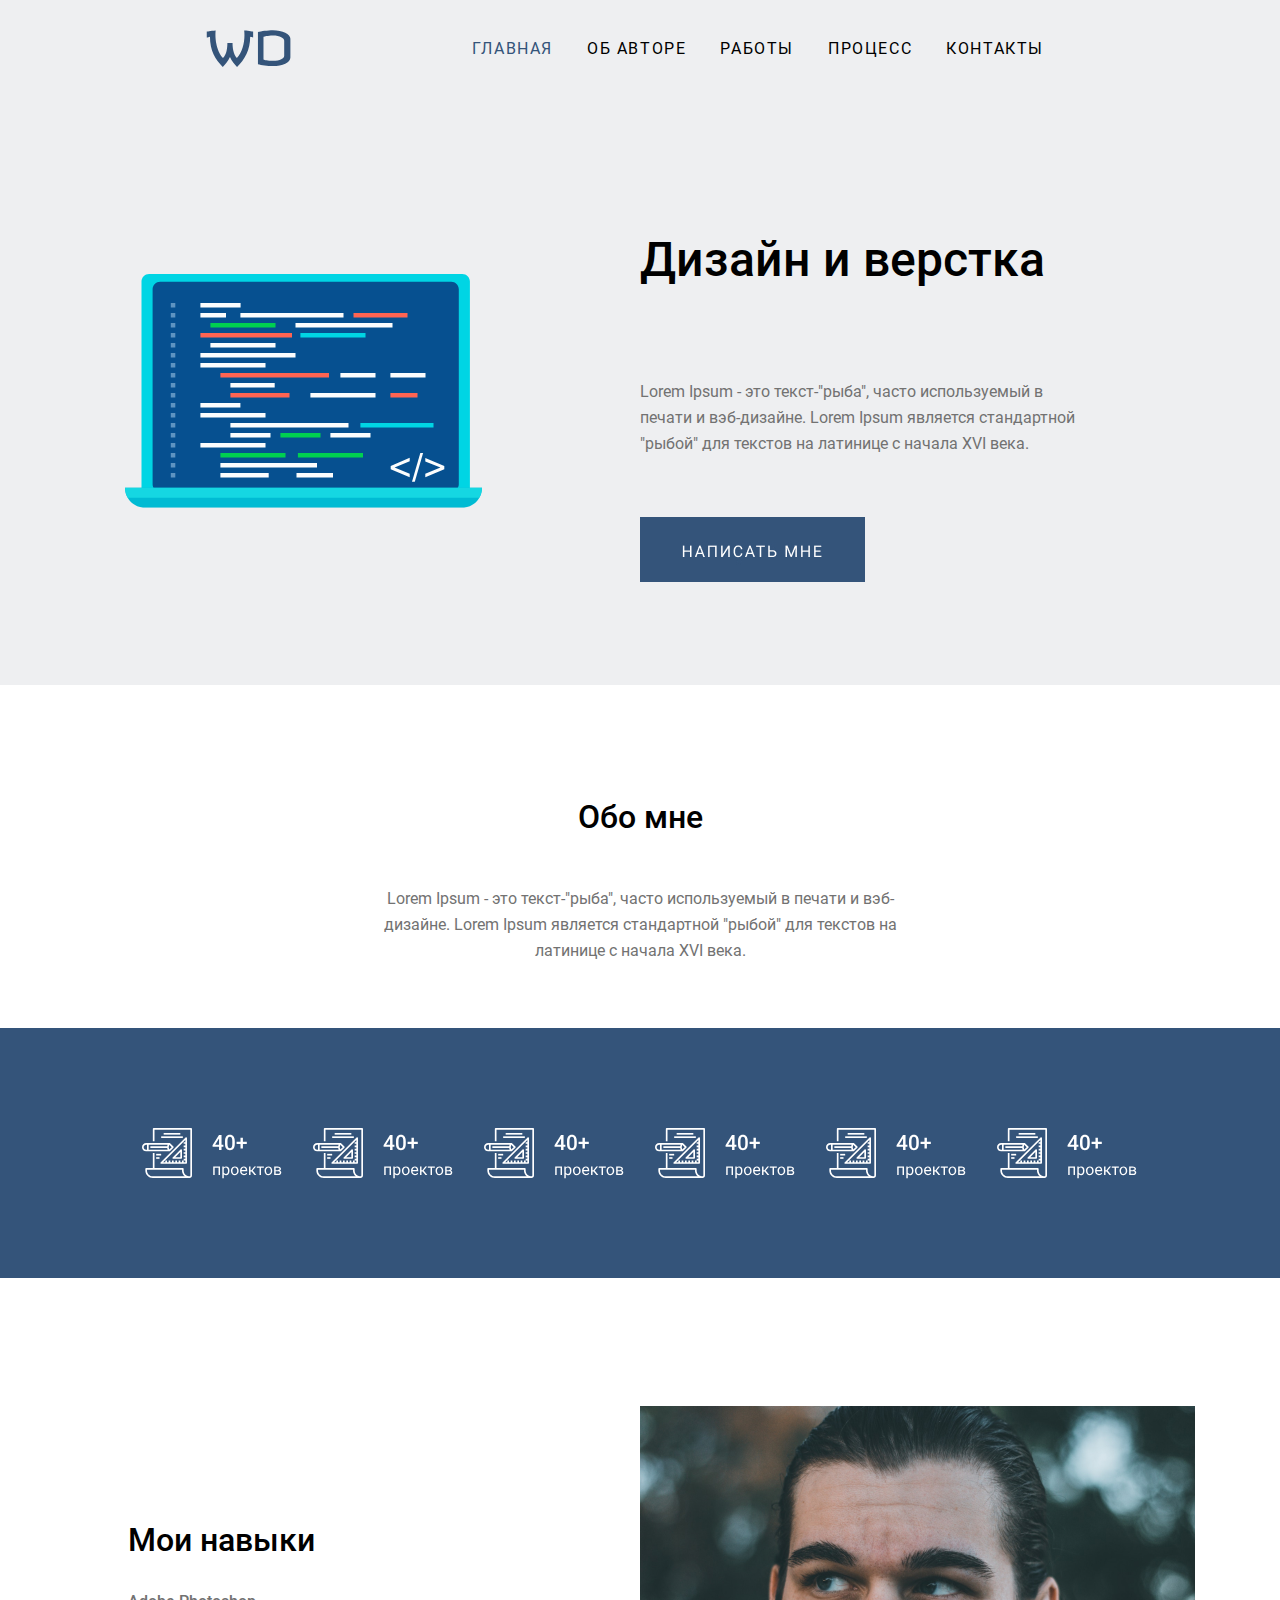
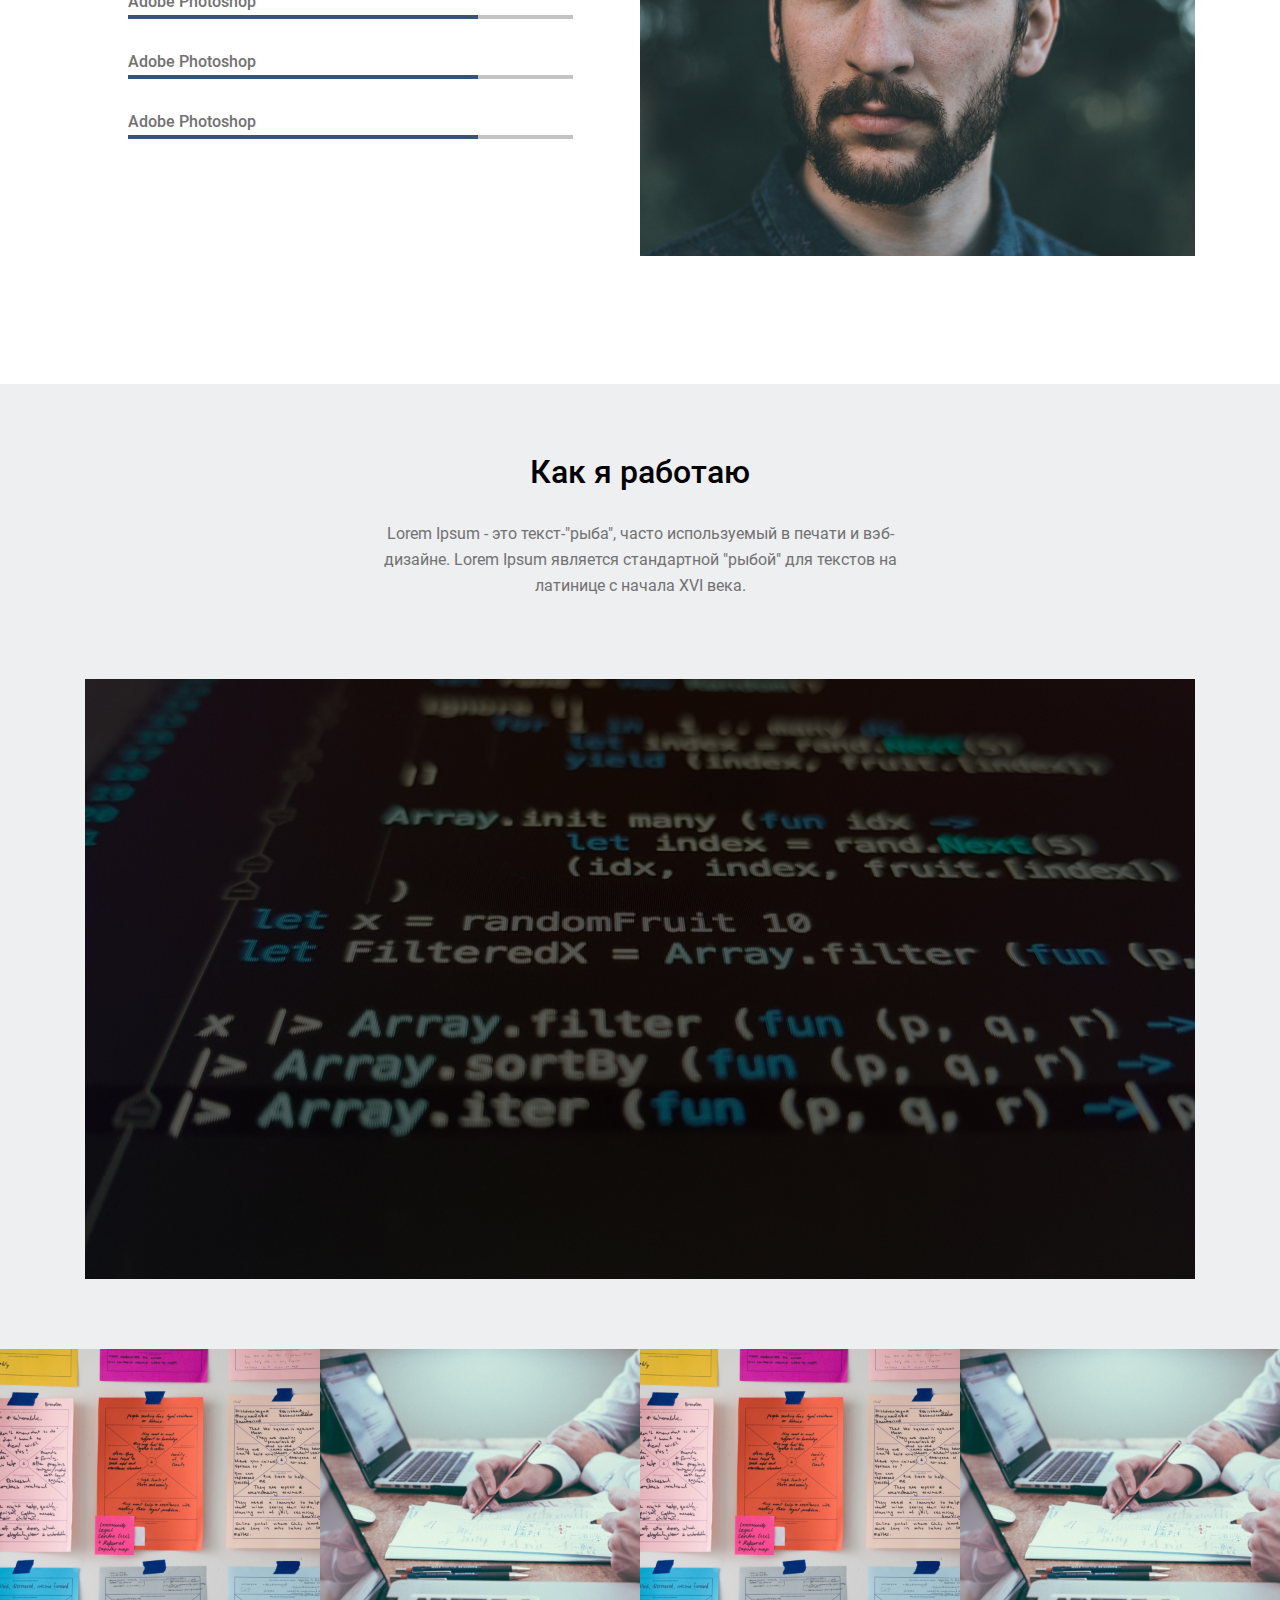
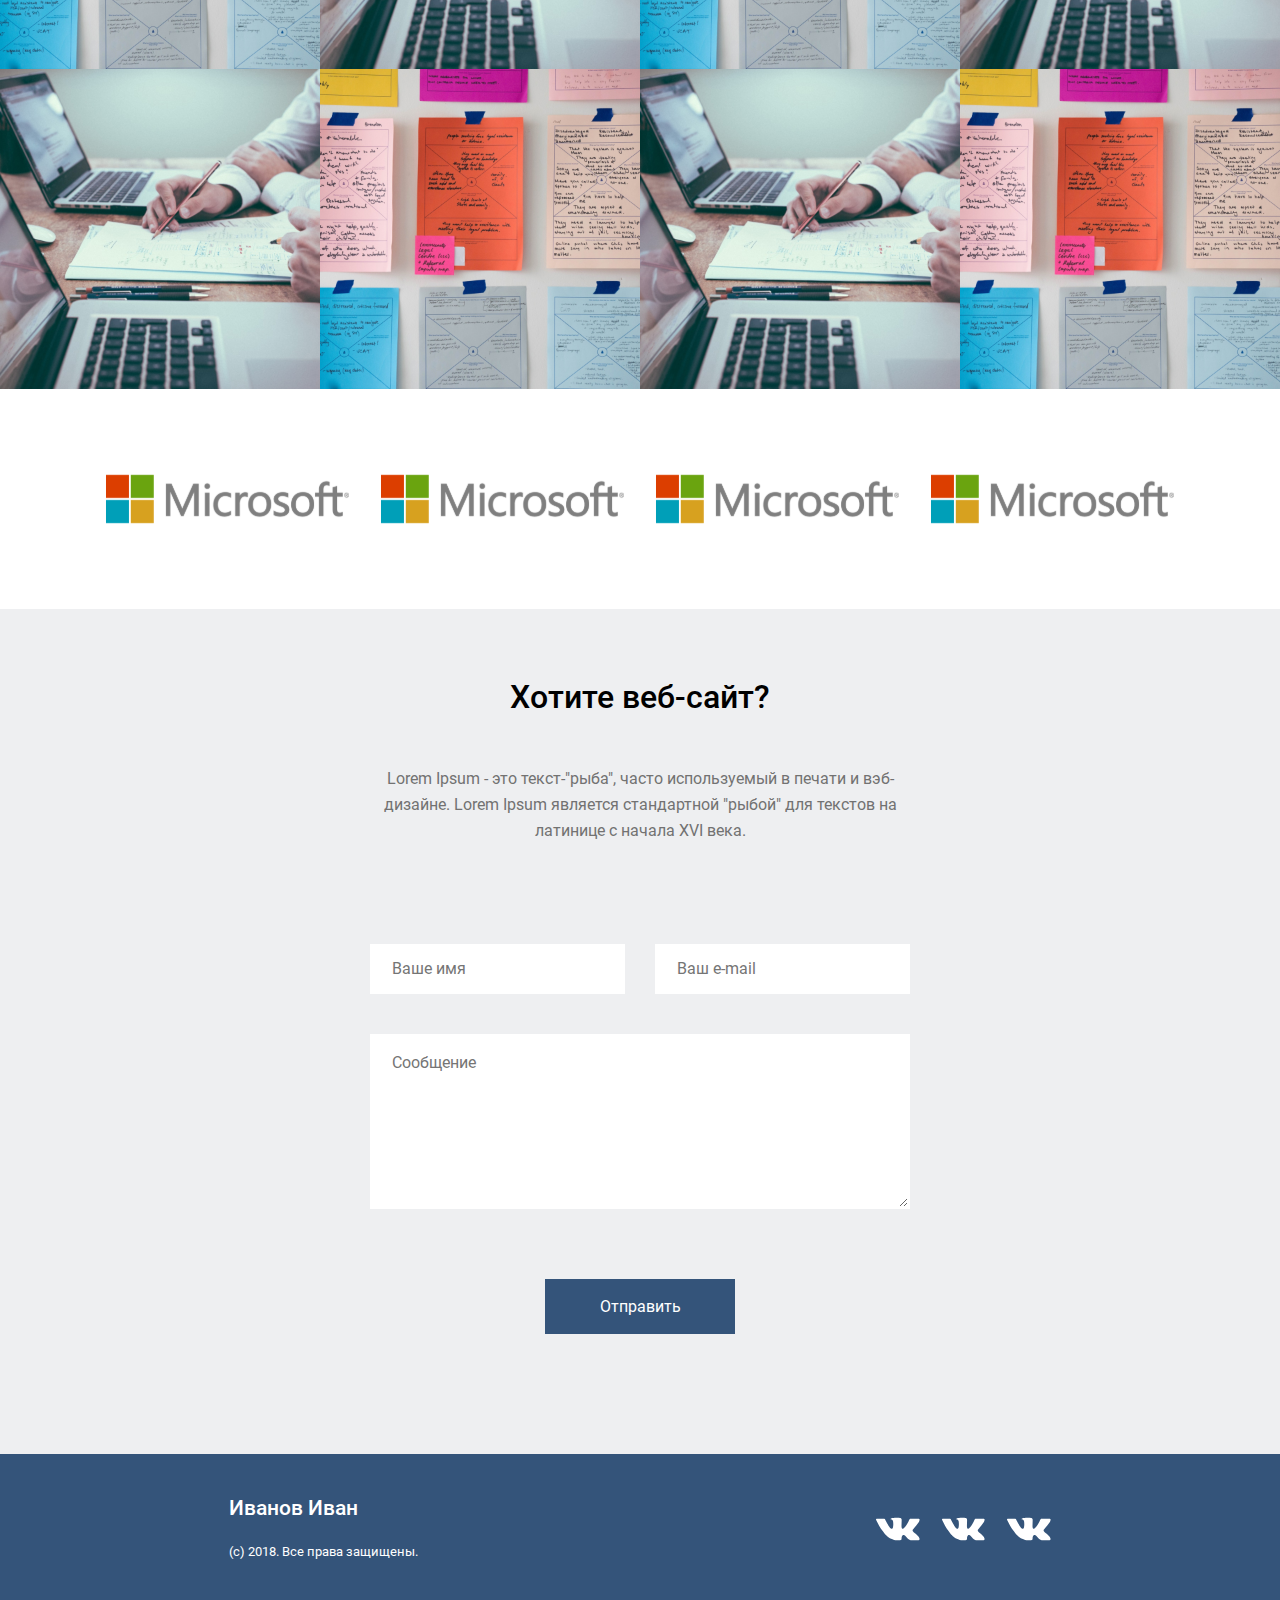
<file: first_week/index.html>
<!DOCTYPE html>
<html lang="en">
    <head>
        <meta charset="UTF-8">
        <meta http-equiv="X-UA-Compatible" content="IE=edge">
        <meta name="viewport" content="width=device-width, initial-scale=1.0">
        <title>First_week</title>
        <link rel="apple-touch-icon" sizes="180x180" href="./apple-touch-icon.png">
        <link rel="icon" type="image/png" sizes="32x32" href="./favicon-32x32.png">
        <link rel="icon" type="image/png" sizes="16x16" href="./favicon-16x16.png">
        <link rel="manifest" href="./site.webmanifest">
        <meta name="msapplication-TileColor" content="#da532c">
        <meta name="theme-color" content="#ffffff">
        
        <!-- styles -->
        <link rel="stylesheet" href="./css/stylesheet.css">
        <link rel="stylesheet" href="./css/reset.css">
        <link rel="stylesheet" href="./css/style.css">
         <!-- /styles -->
            </head>
    <body>
        <header class="header">
            <div class="container">
                <div class="container__part">
                <!-- logo -->
                    <a href="index.html" class="logo">
                        <img class="logo__img" src="./images/logo.svg" alt="logo">
                    </a>
                <!-- /logo -->
                </div>
                <!-- nav -->
                <div class="nav">
                    <ul class="nav__list">
                        <li class="nav__item">
                            <a class="nav__link active" href="#">Главная</a>
                        </li>
                        <li class="nav__item">
                            <a class="nav__link" href="#">Об авторе</a>
                        </li>
                        <li class="nav__item">
                            <a class="nav__link" href="#">Работы</a>
                        </li>
                        <li class="nav__item">
                            <a class="nav__link" href="#">Процесс</a>
                        </li>
                        <li class="nav__item">
                            <a class="nav__link" href="#">Контакты</a>
                        </li>
                    </ul>
            </div>
            <!-- /nav -->
        </div>
        </header>
        <!-- section1 -->
        <section>
            <div class="section1">
                <div class="section1__part">
                    <div class="section1__img">
                        <img class="screen__img" src="./images/screen.svg" alt="screen">
                    </div> 
                    <div class="section1__all">        
                        <div class="section1__info"> 
                            <h1 class="h1">Дизайн и верстка</h1>    
                            <p class="p1">Lorem Ipsum - это текст-"рыба", часто используемый в печати и вэб-дизайне. Lorem Ipsum является стандартной "рыбой" для текстов на латинице с начала XVI века.</p>      
                            <div>
                                <a class="button" href="#">
                                    <img src="./images/first-screen__button.jpg" alt="button">
                                </a>
                            </div>
                        </div>  
                    </div>
                </div>
            </div>
       </section>
       <section>
           <div class="section2">
               <div class="section2__part2">
                    <h2 class="section2__h2">Обо мне</h2>
                    <p class="section2__p">Lorem Ipsum - это текст-"рыба", часто используемый в печати и вэб-дизайне. Lorem Ipsum является стандартной "рыбой" для текстов на латинице с начала XVI века.</p>
                </div>
            </div>
       </section>
            <div class="section3" style="background-color: #34547A;">
                <div class="section3_img">
                    <img src="./images/icon.svg" alt="icon">
                </div>
                <div class="section3_img">
                    <img src="./images/icon.svg" alt="icon">
                </div>
                <div class="section3_img">
                    <img src="./images/icon.svg" alt="icon">
                </div>
                <div class="section3_img">
                    <img src="./images/icon.svg" alt="icon">
                </div>
                <div class="section3_img">
                    <img src="./images/icon.svg" alt="icon">
                </div>
                <div class="section3_img">
                    <img src="./images/icon.svg" alt="icon">
                </div>
            </div>
       <section>
           <div class="section4">
               <div class="section4__part4">
                    <div>
                        <ul class="ul4"> Мои навыки
                            <li class="li4">Adobe Photoshop</li>
                                <div class="progress">
                                    <span class="progress4"></span>
                                </div>
                            <li class="li4">Adobe Photoshop</li>
                                <div class="progress">
                                    <span class="progress4"></span>
                                </div>
                            <li class="li4">Adobe Photoshop</li>
                                <div class="progress">
                                    <span class="progress4"></span>
                                </div>
                        </ul>
                    </div>
                </div>
               <div class="section4__img">
                   <img class="img4" src="./images/men.jpg" alt="men">
               </div>
           </div>
       </section>
       <section>
           <div class="section5">
               <div class="section5__part5">
                    <div class="section5_part5__text">
                        <h3 class="part5__text1">Как я работаю</h3>
                        <p class="part5__text2">Lorem Ipsum - это текст-"рыба", часто используемый в печати и вэб-дизайне. Lorem Ipsum является стандартной "рыбой" для текстов на латинице с начала XVI века.</p>
                    </div>
                    <div>
                        <img class="img5" src="./images/work.jpg" alt="work">
                    </div>
                </div>
           </div>
       </section>
       <div class="projects">
           <div class="project1">
                <a class="pic" href="#">
                    <img class="pic1" src="./images/pic1.jpg" alt="pic1">
                </a>
                <a class="pic" href="#">
                    <img class="pic2" src="./images/pic2.jpg" alt="pic2">
                </a>
                <a class="pic" href="#">
                    <img class="pic1" src="./images/pic1.jpg" alt="pic1">
                </a>
                <a class="pic" href="#">
                    <img class="pic2" src="./images/pic2.jpg" alt="pic2">
                </a>
                <a class="pic" href="#">
                    <img class="pic2" src="./images/pic2.jpg" alt="pic2">
                </a>
                <a class="pic" href="#">
                    <img class="pic1" src="./images/pic1.jpg" alt="pic1">
                </a>
                <a class="pic" href="#">
                    <img class="pic2" src="./images/pic2.jpg" alt="pic2">
                </a>
                <a class="pic" href="#">
                    <img class="pic1" src="./images/pic1.jpg" alt="pic1">
                </a>
           </div>
           <div class="project2">    
                <div class="microsoft">
                    <img class="microsoft__img" src="./images/microsoft.svg" alt="microsoft">
                </div>
                <div class="microsoft">
                    <img class="microsoft__img" src="./images/microsoft.svg" alt="microsoft">
                </div>
                <div class="microsoft">
                    <img class="microsoft__img" src="./images/microsoft.svg" alt="microsoft">
                </div>
                <div class="microsoft">
                    <img class="microsoft__img" src="./images/microsoft.svg" alt="microsoft">
                </div>
            </div> 
        </div>
        <section>
            <div class="footer__part1">
                <div class="footer__part1_text">
                    <h2 class="footer__part1_h2">Хотите веб-сайт?</h2>
                    <p class="footer__part1_p">Lorem Ipsum - это текст-"рыба", часто используемый в печати и вэб-дизайне. Lorem Ipsum является стандартной "рыбой" для текстов на латинице с начала XVI века.</p>
                </div>
                <section class="footer_form">
                    <form class="form" action="#" method="POST">
                        <div class="form__part1">
                            <input class="input__text" type="text" name="Имя" placeholder="Ваше имя">
                            <input class="input__email" type="email" name="E-mail" placeholder="Ваш e-mail">
                        </div>
                        <div class="form__part2">
                            <textarea class="textarea__message" placeholder="Сообщение"></textarea>
                        </div>
                        <div class="form__part3">
                            <input class="input__button" type="submit" value="Отправить" >
                        </div>

                    </form>
                </section>
            </div>
        </section>
        <div class="footer__part2" style="background:  #34547A;">
                <div class="contact">
                    <h3 class="contact_h3">Иванов Иван</h3>
                    <p class="contact_p">(с) 2018. Все права защищены.</p>
                </div>
                <div class="footer__img">
                    <img class="footer__img__vk" src="./images/vk.svg" alt="vk">
                    <img class="footer__img__vk" src="./images/vk.svg" alt="vk">
                    <img class="footer__img__vk" src="./images/vk.svg" alt="vk">
                </div>
        </div>
    </body>
</html>
</file>
<file: first_week/css/stylesheet.css>
@font-face {
    font-family: 'Roboto';
    src: url('[data-uri]') format('woff2'),
        url('[data-uri]') format('woff');
    font-weight: normal;
    font-style: normal;
    font-display: swap;
}

@font-face {
    font-family: 'Roboto';
    src: url('[data-uri]') format('woff2'),
        url('[data-uri]') format('woff');
    font-weight: 500;
    font-style: normal;
    font-display: swap;
}
</file>
<file: first_week/css/style.css>
* {
    box-sizing: border-box;
}
html {
    font-family: 'Roboto', sans-serif;
}
.header {
    padding-top: 30px;
    padding-left: 20px;
    padding-bottom: 30px;
    padding-right: 20px;
    background: #EEEFF1;
}
.container {
    display: flex;
    justify-content: space-between;
    align-items: center;
}
.container__part {
    margin-left: 15%;
}
.logo {
    display: block;
    margin-right: 50px 50px;
}
.nav {
    display: block;
    text-align: right;
    margin-right: 15%;
}
.nav__item {
    display: inline-block;
    margin-right: 30px;
    font-size: 16px;
    line-height: 26px;
    letter-spacing: 0.1em;
    }
.nav__link {
    font-size: 16px;
    line-height: 26px;
    letter-spacing: 0.1em;
    color: #000000;
    text-transform: uppercase;
    text-decoration: none;


}
.nav__link:hover,
.nav__link.active {
    color: #34547A;
}
.section1 {
    background: #EEEFF1;
}
.section1__part {
    display: flex;
    justify-content: space-between;
    align-items: center;
    padding: 8% 0;
}
.screen__img {
    flex: 0 0 50%;
    padding-left: 35%;

}
.section1__all {
    max-width: 50%;
    flex: 0 0 50%;
}
.section1__info {
    max-width: 70%;
    flex: 0 0 50%;
}

.h1 {
    font-weight: 500;
    font-size: 48px;
    line-height: 79px;
    color: #000000;
    padding: 20px 0;
}
.p1 {
    font-size: 16px;
    line-height: 26px;
    color: #727272;
    padding: 60px 0;
}
.section2 {
    text-align: center;
    margin: 5% 0;
}
.section2_part2 {
    display: flex;
    justify-content: center;
    flex-direction: column;
}
.section2__h2 {
    font-weight: 500;
    font-size: 32px;
    line-height: 37px;
    color: #000000;
    padding: 50px 0;
}
.section2__p {
    display: inline-block;
    max-width: 540px;
    font-size: 16px;
    line-height: 26px;
    color: #727272; 
}
.section3 {
    display: flex;
    justify-content: center;
    align-items: center;
    height: 250px;
}
.section3_img {
    width: 141px;
    height: 50px;
    margin: 0 15px;
}
.section4 {
    display: flex;
    justify-content: space-around;
    align-items: center;
    margin: 10% 10%;
}
.section4__part4 {
    flex: 0 0 50%;
}
.ul4 {
    font-weight: 500;
    font-size: 32px;
    line-height: 37px;
    color: #000000;
}
.li4 {
    margin-top: 30px;
    font-size: 16px;
    line-height: 26px;
    color: #727272;
}
.progress {
    height: 4px;
    width: 445px;
    position: relative;
    background: #C4C4C4;
}
.progress4 {
    height: 4px;
    width: 350px;
    position: absolute;
    background: #34547A;
}

.img4 {
    width: 555px;
    height: 450px;
}
.section5 {
    text-align: center;
    padding: 70px 0;
    background: #EEEFF1;
}
.section5__part5__text {
}
.part5__text1 {
    font-weight: 500;
    font-size: 32px;
    line-height: 37px;
    text-align: center;
    color: #000000;
}
.part5__text2 {
    display: inline-block;
    margin: 0 0 20px;
    padding: 30px 0;
    font-size: 16px;
    line-height: 26px;
    text-align: center;
    width: 540px;
    color: #727272;
}
.img5 {
    margin: 30px 0 0;
    width: 1110px;
    height: 600px;
}
.projects {
    
}
.project1 {
    display: flex;
    flex-wrap: wrap;
}
.pic {
    max-width: 25%;
}
.pic1, 
.pic2 {
    width: 100%;
}

.project2 {
    display: flex;
    justify-content: center;
    align-items: center;
}
.microsoft {
    margin: 50px 10px;
}
.microsoft__img {
    width: 255px;
    height: 120px;
}
.footer__part1 {
    background: #EEEFF1;
}
.footer__part1_text {
    max-width: 540px;
    flex: 0 0 50%;
    text-align: center;
    margin: auto;
}
.footer__part1_h2 {
    font-weight: 500;
    font-size: 32px;
    line-height: 37px;
    padding-top: 70px;
    color: #000000;
}
.footer__part1_p {
    font-size: 16px;
    line-height: 26px;
    margin: 50px 0;
    color: #727272;
}
.footer_form {
    padding: 50px  0;
    max-width: 540px;
    flex: 0 0 50%;
    margin: auto;
    word-wrap: normal;
}

.input__email,
.input__text {
    width: 255px;
    height: 50px;
    padding: 17px 20px;
    border: 2px solid white;
    font-family: inherit;
    margin-bottom: 40px;
}
.input__email {
    margin-left: 26px;
}
.textarea__message {
    width: 540px;
    height: 175px;
    padding: 17px 20px;
    border: 2px solid white;
    font-family: inherit;
}
.form__part3 {
    display: flex;
    justify-content: center;
    padding: 70px 0;
}
.input__button {
    width: 190px;
    height: 55px;
    background: #34547A;
    color: white;
    border: 2px solid #34547A;
    font-family: inherit;
}
.footer__part2 {
    display: flex;
    justify-content: space-around;
    align-items: center;
    height: 151px;
    width: 100%;
}
.contact_h3 {
    font-weight: 500;
    font-size: 21px;
    line-height: 25px;
    color: #FFFFFF;
}
.contact_p {
    font-size: 13px;
    line-height: 21px;
    color: #FFFFFF;
    padding-top: 20px;
}
.footer__img {
    display: flex;
    justify-content: space-between;
    width: 175px;
}
.footer__img__vk {
    width: 43.75px;
    height: 40px;
}
</file>
